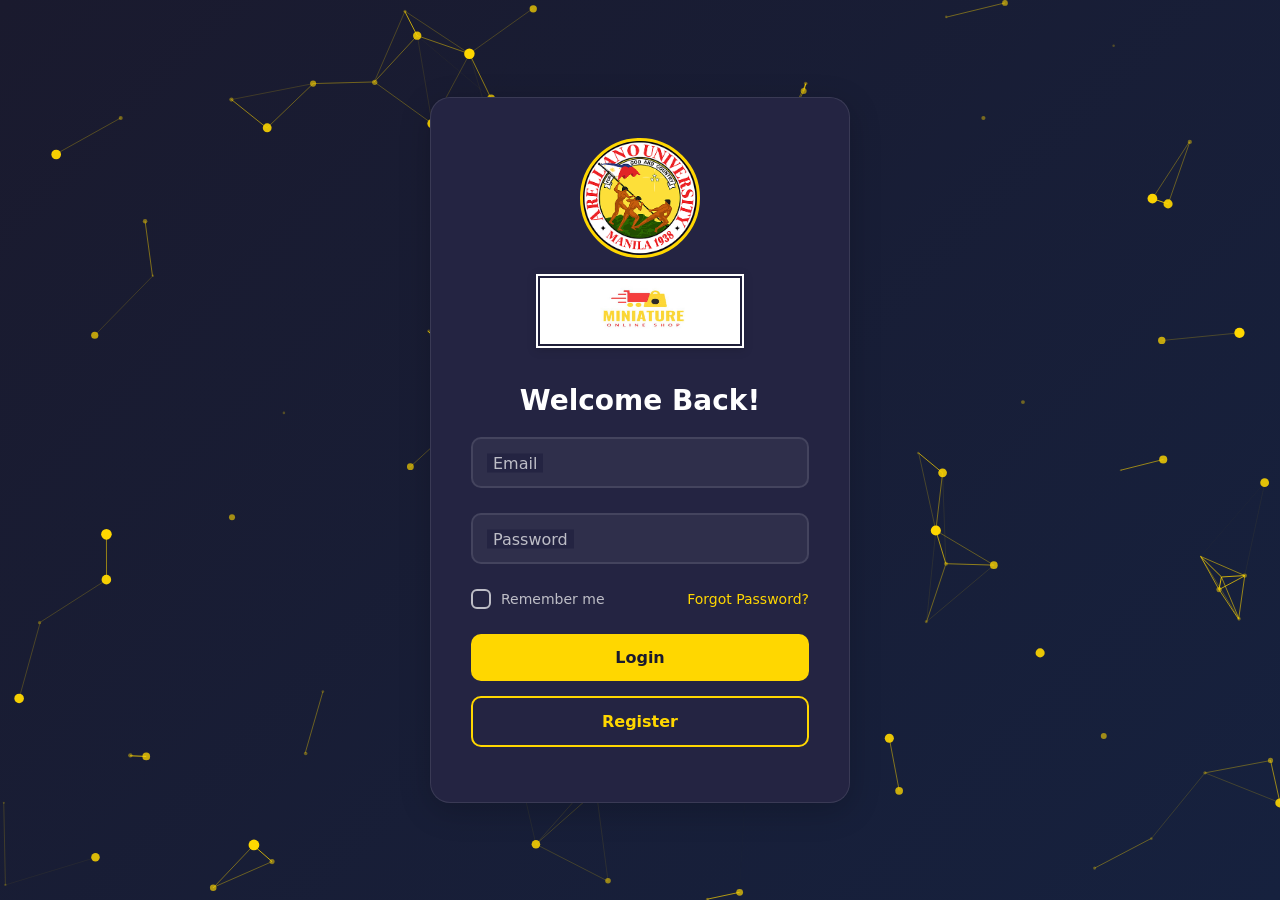
<file: index.html>
<!DOCTYPE html>
<html lang="en">
<head>
    <meta charset="UTF-8">
    <meta name="viewport" content="width=device-width, initial-scale=1.0">
    <title>Login - Mini Shop</title>
    <style>
        :root {
            --primary-color: #ffd700;
            --secondary-color: #ff4444;
            --background: #1a1a2e;
            --surface: #242442;
            --text-primary: #ffffff;
            --text-secondary: rgba(255, 255, 255, 0.7);
            --shadow: 0 8px 32px rgba(0, 0, 0, 0.2);
        }

        * {
            margin: 0;
            padding: 0;
            box-sizing: border-box;
            font-family: 'Segoe UI', system-ui, sans-serif;
        }

        body {
            min-height: 100vh;
            background: var(--background);
            display: flex;
            align-items: center;
            justify-content: center;
            padding: 20px;
            overflow: auto;
            position: relative;
        }

        .background-canvas {
            position: fixed;
            top: 0;
            left: 0;
            width: 100%;
            height: 100%;
            z-index: -1;
            background: linear-gradient(135deg, var(--background) 0%, #16213e 100%);
        }

        .container {
            width: 100%;
            max-width: 420px;
            perspective: 1000px;
            z-index: 1;
        }

        .form-container {
            background: var(--surface);
            border-radius: 20px;
            padding: 40px;
            box-shadow: var(--shadow);
            animation: fadeInUp 0.6s ease-out;
            transform: translateZ(0);
            backdrop-filter: blur(10px);
            border: 1px solid rgba(255, 255, 255, 0.1);
        }

        .logo-container {
            text-align: center;
            margin-bottom: 40px;
            display: flex;
            flex-direction: column;
            align-items: center;
            gap: 20px;
            animation: fadeIn 1s ease-out;
        }

        .university-logo {
            width: 120px;
            height: 120px;
            border-radius: 50%;
            object-fit: cover;
            border: 3px solid var(--primary-color);
            transition: transform 0.3s ease;
        }

        .brand-logo {
            max-width: 200px;
            height: auto;
            transition: transform 0.3s ease;
            filter: drop-shadow(0 2px 4px rgba(0, 0, 0, 0.2));
            outline: 2px solid var(--text-primary);
            outline-offset: 2px;
            background: transparent;
        }

        .university-logo:hover, .brand-logo:hover {
            transform: scale(1.05) rotate(2deg);
        }

        h2 {
            color: var(--text-primary);
            font-size: 28px;
            text-align: center;
            margin-bottom: 20px;
            font-weight: 600;
            animation: fadeIn 1.2s ease-out;
        }

        .input-group {
            position: relative;
            margin-bottom: 25px;
        }

        .input-group input {
            width: 100%;
            padding: 14px 16px;
            background: rgba(255, 255, 255, 0.05);
            border: 2px solid rgba(255, 255, 255, 0.1);
            border-radius: 10px;
            color: var(--text-primary);
            font-size: 16px;
            transition: all 0.3s ease;
        }

        .input-group input:focus {
            border-color: var(--primary-color);
            background: rgba(255, 255, 255, 0.1);
            outline: none;
            box-shadow: 0 0 10px rgba(255, 215, 0, 0.2);
        }

        .input-group label {
            position: absolute;
            left: 16px;
            top: 50%;
            transform: translateY(-50%);
            color: var(--text-secondary);
            font-size: 16px;
            transition: all 0.3s ease;
            background: var(--surface);
            padding: 0 6px;
            pointer-events: none;
        }

        .input-group input:focus + label,
        .input-group input:not(:placeholder-shown) + label {
            top: -10px;
            font-size: 12px;
            color: var(--primary-color);
        }

        .form-options {
            display: flex;
            justify-content: space-between;
            align-items: center;
            margin-bottom: 25px;
        }

        .checkbox-wrapper {
            display: flex;
            align-items: center;
            gap: 10px;
            color: var(--text-secondary);
            font-size: 14px;
            cursor: pointer;
        }

        .checkbox-wrapper input {
            display: none;
        }

        .custom-checkbox {
            width: 20px;
            height: 20px;
            border: 2px solid var(--text-secondary);
            border-radius: 6px;
            transition: all 0.3s ease;
            position: relative;
            background: transparent;
        }

        .checkbox-wrapper input:checked + .custom-checkbox {
            background: var(--primary-color);
            border-color: var(--primary-color);
        }

        .checkbox-wrapper input:checked + .custom-checkbox::after {
            content: '✔';
            position: absolute;
            left: 4px;
            top: 1px;
            color: var(--surface);
            font-size: 14px;
            opacity: 1;
        }

        .forgot-btn {
            background: none;
            border: none;
            color: var(--primary-color);
            font-size: 14px;
            cursor: pointer;
            transition: all 0.3s ease;
        }

        .forgot-btn:hover {
            color: #fff;
            transform: translateX(2px);
        }

        .submit-btn, .register-btn {
            width: 100%;
            padding: 14px;
            border: none;
            border-radius: 10px;
            font-size: 16px;
            font-weight: 600;
            cursor: pointer;
            transition: all 0.3s ease;
            margin-bottom: 15px;
        }

        .submit-btn {
            background: var(--primary-color);
            color: var(--background);
        }

        .register-btn {
            background: transparent;
            border: 2px solid var(--primary-color);
            color: var(--primary-color);
        }

        .submit-btn:hover, .register-btn:hover {
            transform: translateY(-2px);
            box-shadow: 0 5px 15px rgba(255, 215, 0, 0.3);
        }

        @keyframes fadeInUp {
            from { opacity: 0; transform: translateY(30px); }
            to { opacity: 1; transform: translateY(0); }
        }

        @keyframes fadeIn {
            from { opacity: 0; }
            to { opacity: 1; }
        }

        @media (max-width: 480px) {
            .form-container {
                padding: 30px;
                margin: 10px;
            }

            .university-logo {
                width: 100px;
                height: 100px;
            }

            .brand-logo {
                max-width: 160px;
            }

            h2 {
                font-size: 24px;
            }
        }
    </style>
</head>
<body>
    <canvas class="background-canvas" id="bgCanvas"></canvas>
    <div class="container">
        <div class="form-container" id="loginForm">
            <div class="logo-container">
                <img src="Arellano_University_logo.png" alt="Arellano University Logo" class="university-logo">
                <img src="logo.jpg" alt="Mini Shop Brand Logo" class="brand-logo">
            </div>
            <h2>Welcome Back!</h2>
            <form id="loginForm">
                <div class="input-group">
                    <input type="email" id="email" placeholder=" " required>
                    <label>Email</label>
                </div>
                <div class="input-group">
                    <input type="password" id="password" placeholder=" " required>
                    <label>Password</label>
                </div>
                <div class="form-options">
                    <label class="checkbox-wrapper">
                        <input type="checkbox" id="remember">
                        <span class="custom-checkbox"></span>
                        Remember me
                    </label>
                    <button type="button" class="forgot-btn" onclick="ShowForgetPassword()">Forgot Password?</button>
                </div>
                <button type="submit" class="submit-btn">Login</button>
                <button type="button" class="register-btn" onclick="window.location.href='register.html'">Register</button>
            </form>
            <p id="error-msg" style="color: var(--secondary-color); text-align: center;"></p>
        </div>
    </div>

    <script>
        document.getElementById("loginForm").addEventListener("submit", function(event) {
            event.preventDefault();
            
            const email = document.getElementById("email").value;
            const password = document.getElementById("password").value;
            const errorMsg = document.getElementById("error-msg");

            fetch("users.txt")
                .then(response => response.text())
                .then(data => {
                    const users = data.split("\n").map(line => line.split(","));
                    const user = users.find(u => u[0] === email && u[1] === password);
                    
                    if (user) {
                        errorMsg.textContent = "";
                        if (user[2]?.trim() === "admin") {
                            window.location.href = "admin_dashboard.php";
                        } else {
                            window.location.href = "user_dashboard.php";
                        }
                    } else {
                        errorMsg.textContent = "Invalid email or password";
                        errorMsg.style.animation = "shake 0.3s ease";
                    }
                })
                .catch(error => {
                    errorMsg.textContent = "An error occurred. Please try again.";
                    console.error(error);
                });
        });

        function ShowForgetPassword() {
            alert("Forgot password feature coming soon!");
        }

        const canvas = document.getElementById('bgCanvas');
        const ctx = canvas.getContext('2d');
        
        canvas.width = window.innerWidth;
        canvas.height = window.innerHeight;

        let particles = [];
        let particleCount = window.innerWidth <= 480 ? (window.innerWidth > window.innerHeight ? 20 : 30) : 100;

        class Particle {
            constructor() {
                this.x = Math.random() * canvas.width;
                this.y = Math.random() * canvas.height;
                this.size = Math.random() * 5 + 1;
                this.speedX = Math.random() * 1 - 0.5;
                this.speedY = Math.random() * 1 - 0.5;
            }

            update() {
                this.x += this.speedX;
                this.y += this.speedY;

                if (this.size > 0.2) this.size -= 0.01;

                if (this.x < 0 || this.x > canvas.width) this.speedX *= -1;
                if (this.y < 0 || this.y > canvas.height) this.speedY *= -1;
            }

            draw() {
                ctx.fillStyle = `rgba(255, 215, 0, ${this.size/5})`;
                ctx.beginPath();
                ctx.arc(this.x, this.y, this.size, 0, Math.PI * 2);
                ctx.fill();
            }
        }

        function init() {
            particles = [];
            for (let i = 0; i < particleCount; i++) {
                particles.push(new Particle());
            }
        }

        function animate() {
            ctx.clearRect(0, 0, canvas.width, canvas.height);
            
            for (let i = 0; i < particles.length; i++) {
                particles[i].update();
                particles[i].draw();

                for (let j = i; j < particles.length; j++) {
                    const dx = particles[i].x - particles[j].x;
                    const dy = particles[i].y - particles[j].y;
                    const distance = Math.sqrt(dx * dx + dy * dy);

                    if (distance < 100) {
                        ctx.beginPath();
                        ctx.strokeStyle = `rgba(255, 215, 0, ${1 - distance/100})`;
                        ctx.lineWidth = 1;
                        ctx.moveTo(particles[i].x, particles[i].y);
                        ctx.lineTo(particles[j].x, particles[j].y);
                        ctx.stroke();
                    }
                }

                if (particles[i].size <= 0.2) {
                    particles.splice(i, 1);
                    i--;
                    particles.push(new Particle());
                }
            }
            requestAnimationFrame(animate);
        }

        init();
        animate();

        window.addEventListener('resize', () => {
            canvas.width = window.innerWidth;
            canvas.height = window.innerHeight;
            particleCount = window.innerWidth <= 480 ? (window.innerWidth > window.innerHeight ? 20 : 30) : 100;
            init();
        });

        const styleSheet = document.createElement('style');
        styleSheet.textContent = `
            @keyframes shake {
                0% { transform: translateX(0); }
                25% { transform: translateX(-5px); }
                50% { transform: translateX(5px); }
                75% { transform: translateX(-5px); }
                100% { transform: translateX(0); }
            }
        `;
        document.head.appendChild(styleSheet);
    </script>
</body>
</html>
</file>
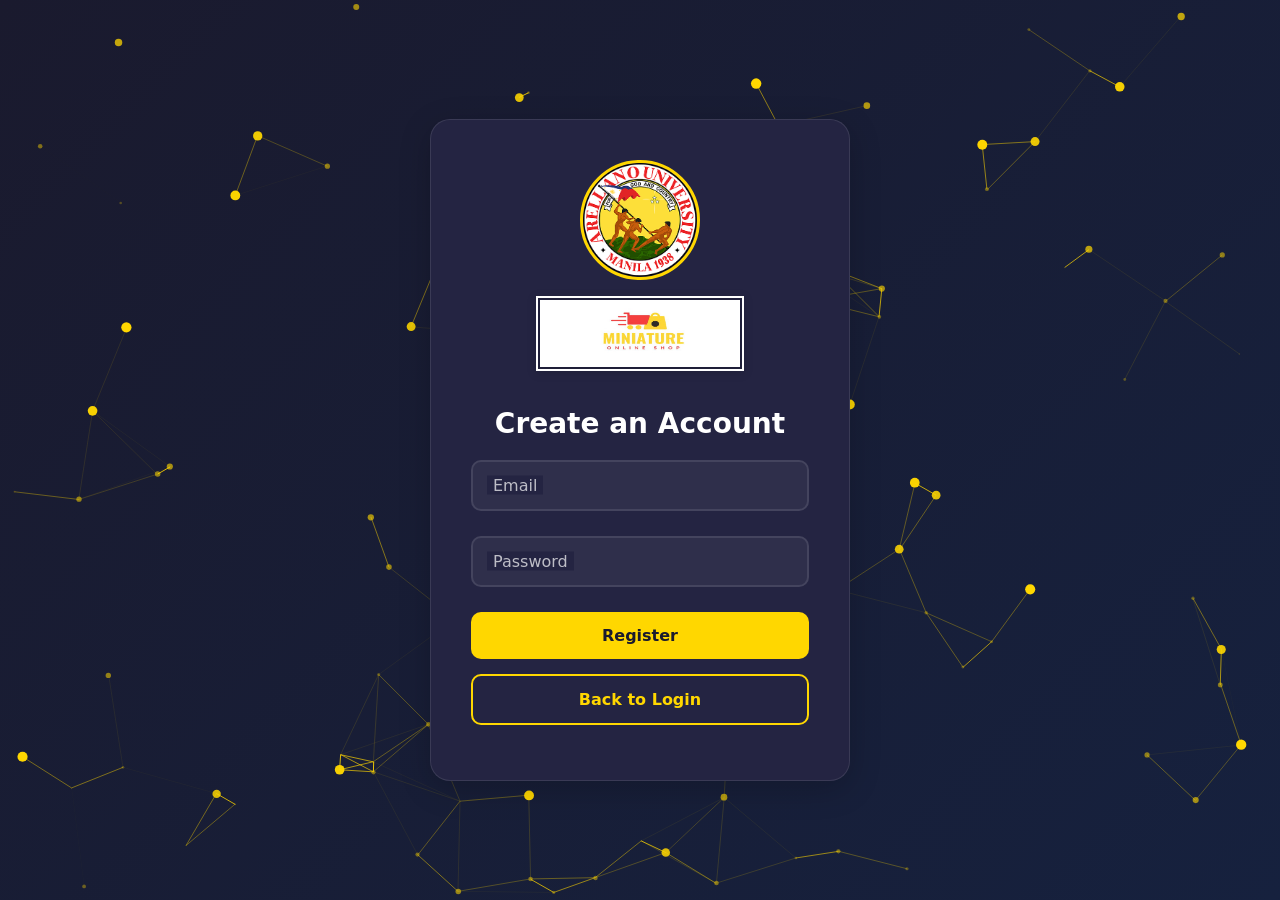
<file: register.html>
<!DOCTYPE html>
<html lang="en">
<head>
    <meta charset="UTF-8">
    <meta name="viewport" content="width=device-width, initial-scale=1.0">
    <title>Register - Mini Shop</title>
    <style>
        :root {
            --primary-color: #ffd700;
            --secondary-color: #ff4444;
            --background: #1a1a2e;
            --surface: #242442;
            --text-primary: #ffffff;
            --text-secondary: rgba(255, 255, 255, 0.7);
            --shadow: 0 8px 32px rgba(0, 0, 0, 0.2);
        }

        * {
            margin: 0;
            padding: 0;
            box-sizing: border-box;
            font-family: 'Segoe UI', system-ui, sans-serif;
        }

        body {
            min-height: 100vh;
            background: var(--background);
            display: flex;
            align-items: center;
            justify-content: center;
            padding: 20px;
            overflow: auto;
            position: relative;
        }

        .background-canvas {
            position: fixed;
            top: 0;
            left: 0;
            width: 100%;
            height: 100%;
            z-index: -1;
            background: linear-gradient(135deg, var(--background) 0%, #16213e 100%);
        }

        .container {
            width: 100%;
            max-width: 420px;
            perspective: 1000px;
            z-index: 1;
        }

        .form-container {
            background: var(--surface);
            border-radius: 20px;
            padding: 40px;
            box-shadow: var(--shadow);
            animation: fadeInUp 0.6s ease-out;
            transform: translateZ(0);
            backdrop-filter: blur(10px);
            border: 1px solid rgba(255, 255, 255, 0.1);
        }

        .logo-container {
            text-align: center;
            margin-bottom: 40px;
            display: flex;
            flex-direction: column;
            align-items: center;
            gap: 20px;
            animation: fadeIn 1s ease-out;
        }

        .university-logo {
            width: 120px;
            height: 120px;
            border-radius: 50%;
            object-fit: cover;
            border: 3px solid var(--primary-color);
            transition: transform 0.3s ease;
        }

        .brand-logo {
            max-width: 200px;
            height: auto;
            transition: transform 0.3s ease;
            filter: drop-shadow(0 2px 4px rgba(0, 0, 0, 0.2));
            outline: 2px solid var(--text-primary);
            outline-offset: 2px;
            background: transparent;
        }

        .university-logo:hover, .brand-logo:hover {
            transform: scale(1.05) rotate(2deg);
        }

        h2 {
            color: var(--text-primary);
            font-size: 28px;
            text-align: center;
            margin-bottom: 20px;
            font-weight: 600;
            animation: fadeIn 1.2s ease-out;
        }

        .input-group {
            position: relative;
            margin-bottom: 25px;
        }

        .input-group input {
            width: 100%;
            padding: 14px 16px;
            background: rgba(255, 255, 255, 0.05);
            border: 2px solid rgba(255, 255, 255, 0.1);
            border-radius: 10px;
            color: var(--text-primary);
            font-size: 16px;
            transition: all 0.3s ease;
        }

        .input-group input:focus {
            border-color: var(--primary-color);
            background: rgba(255, 255, 255, 0.1);
            outline: none;
            box-shadow: 0 0 10px rgba(255, 215, 0, 0.2);
        }

        .input-group label {
            position: absolute;
            left: 16px;
            top: 50%;
            transform: translateY(-50%);
            color: var(--text-secondary);
            font-size: 16px;
            transition: all 0.3s ease;
            background: var(--surface);
            padding: 0 6px;
            pointer-events: none;
        }

        .input-group input:focus + label,
        .input-group input:not(:placeholder-shown) + label {
            top: -10px;
            font-size: 12px;
            color: var(--primary-color);
        }

        .submit-btn, .back-btn {
            width: 100%;
            padding: 14px;
            border: none;
            border-radius: 10px;
            font-size: 16px;
            font-weight: 600;
            cursor: pointer;
            transition: all 0.3s ease;
            margin-bottom: 15px;
        }

        .submit-btn {
            background: var(--primary-color);
            color: var(--background);
        }

        .back-btn {
            background: transparent;
            border: 2px solid var(--primary-color);
            color: var(--primary-color);
        }

        .submit-btn:hover, .back-btn:hover {
            transform: translateY(-2px);
            box-shadow: 0 5px 15px rgba(255, 215, 0, 0.3);
        }

        @keyframes fadeInUp {
            from { opacity: 0; transform: translateY(30px); }
            to { opacity: 1; transform: translateY(0); }
        }

        @keyframes fadeIn {
            from { opacity: 0; }
            to { opacity: 1; }
        }

        @media (max-width: 480px) {
            .form-container {
                padding: 30px;
                margin: 10px;
            }

            .university-logo {
                width: 100px;
                height: 100px;
            }

            .brand-logo {
                max-width: 160px;
            }

            h2 {
                font-size: 24px;
            }
        }
    </style>
</head>
<body>
    <canvas class="background-canvas" id="bgCanvas"></canvas>
    <div class="container">
        <div class="form-container">
            <div class="logo-container">
                <img src="Arellano_University_logo.png" alt="Arellano University Logo" class="university-logo">
                <img src="logo.jpg" alt="Mini Shop Brand Logo" class="brand-logo">
            </div>
            <h2>Create an Account</h2>
            <form action="register.php" method="POST">
                <div class="input-group">
                    <input type="email" id="email" name="email" placeholder=" " required>
                    <label for="email">Email</label>
                </div>
                <div class="input-group">
                    <input type="password" id="password" name="password" placeholder=" " required>
                    <label for="password">Password</label>
                </div>
                <button type="submit" class="submit-btn">Register</button>
                <button type="button" class="back-btn" onclick="window.location.href='index.html'">Back to Login</button>
            </form>
        </div>
    </div>

    <script>
        const canvas = document.getElementById('bgCanvas');
        const ctx = canvas.getContext('2d');
        
        canvas.width = window.innerWidth;
        canvas.height = window.innerHeight;

        let particles = [];
        let particleCount = window.innerWidth <= 480 ? (window.innerWidth > window.innerHeight ? 20 : 30) : 100;

        class Particle {
            constructor() {
                this.x = Math.random() * canvas.width;
                this.y = Math.random() * canvas.height;
                this.size = Math.random() * 5 + 1;
                this.speedX = Math.random() * 1 - 0.5;
                this.speedY = Math.random() * 1 - 0.5;
            }

            update() {
                this.x += this.speedX;
                this.y += this.speedY;

                if (this.size > 0.2) this.size -= 0.01;

                if (this.x < 0 || this.x > canvas.width) this.speedX *= -1;
                if (this.y < 0 || this.y > canvas.height) this.speedY *= -1;
            }

            draw() {
                ctx.fillStyle = `rgba(255, 215, 0, ${this.size/5})`;
                ctx.beginPath();
                ctx.arc(this.x, this.y, this.size, 0, Math.PI * 2);
                ctx.fill();
            }
        }

        function init() {
            particles = [];
            for (let i = 0; i < particleCount; i++) {
                particles.push(new Particle());
            }
        }

        function animate() {
            ctx.clearRect(0, 0, canvas.width, canvas.height);
            
            for (let i = 0; i < particles.length; i++) {
                particles[i].update();
                particles[i].draw();

                for (let j = i; j < particles.length; j++) {
                    const dx = particles[i].x - particles[j].x;
                    const dy = particles[i].y - particles[j].y;
                    const distance = Math.sqrt(dx * dx + dy * dy);

                    if (distance < 100) {
                        ctx.beginPath();
                        ctx.strokeStyle = `rgba(255, 215, 0, ${1 - distance/100})`;
                        ctx.lineWidth = 1;
                        ctx.moveTo(particles[i].x, particles[i].y);
                        ctx.lineTo(particles[j].x, particles[j].y);
                        ctx.stroke();
                    }
                }

                if (particles[i].size <= 0.2) {
                    particles.splice(i, 1);
                    i--;
                    particles.push(new Particle());
                }
            }
            requestAnimationFrame(animate);
        }

        init();
        animate();

        window.addEventListener('resize', () => {
            canvas.width = window.innerWidth;
            canvas.height = window.innerHeight;
            particleCount = window.innerWidth <= 480 ? (window.innerWidth > window.innerHeight ? 20 : 30) : 100;
            init();
        });
    </script>
</body>
</html>
</file>
